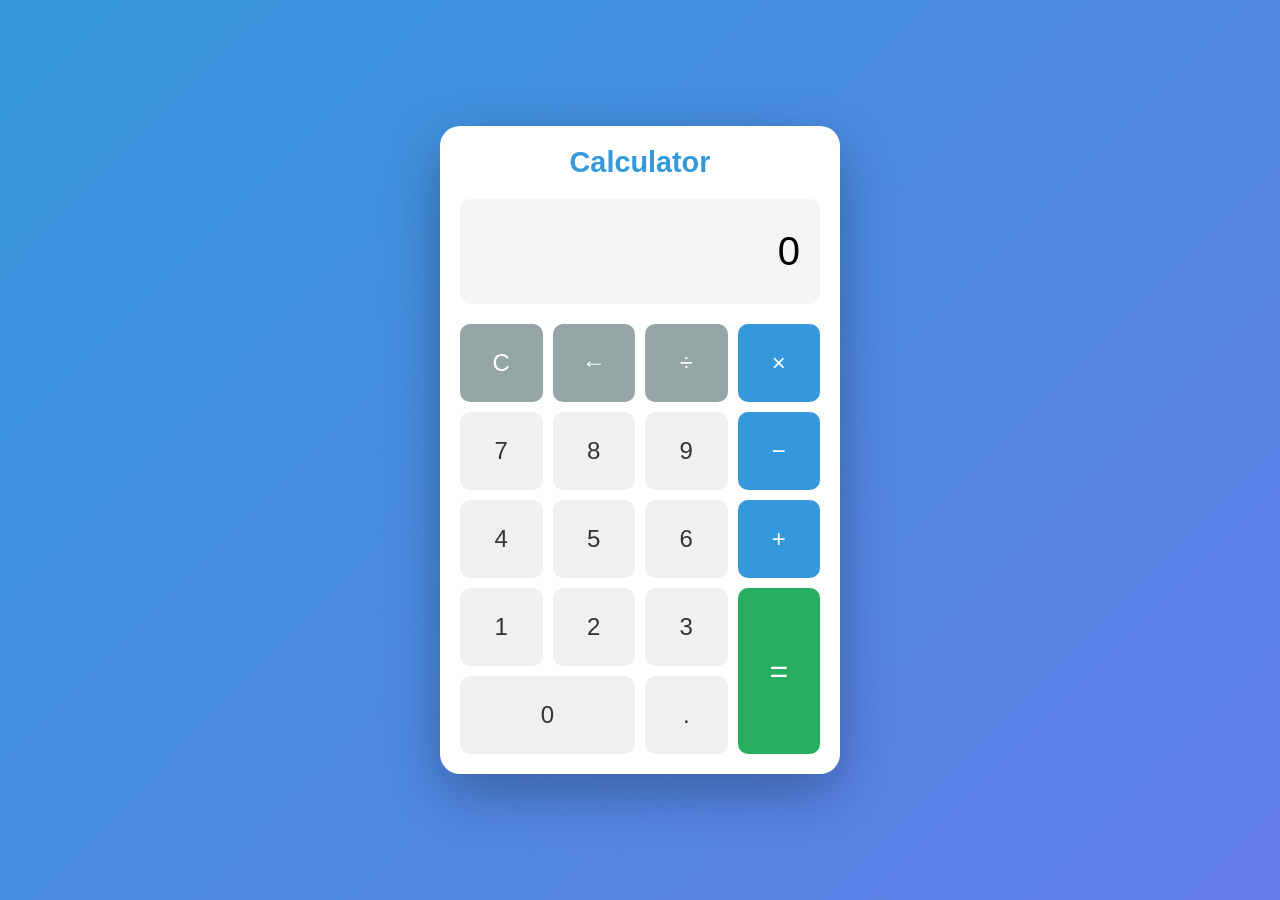
<file: generated_apps/calculator/index.html>
<!DOCTYPE html>
<html lang="en">
<head>
    <meta charset="UTF-8">
    <meta name="viewport" content="width=device-width, initial-scale=1.0">
    <title>Calculator</title>
    <link rel="stylesheet" href="style.css">
</head>
<body>
    <div class="calculator">
        <header>
            <h1>Calculator</h1>
        </header>

        <div class="display" id="display">0</div>

        <div class="buttons">
            <button class="btn btn-function" onclick="clearDisplay()">C</button>
            <button class="btn btn-function" onclick="backspace()">←</button>
            <button class="btn btn-function" onclick="appendOperator('/')">÷</button>
            <button class="btn btn-operator" onclick="appendOperator('*')">×</button>

            <button class="btn btn-number" onclick="appendNumber('7')">7</button>
            <button class="btn btn-number" onclick="appendNumber('8')">8</button>
            <button class="btn btn-number" onclick="appendNumber('9')">9</button>
            <button class="btn btn-operator" onclick="appendOperator('-')">−</button>

            <button class="btn btn-number" onclick="appendNumber('4')">4</button>
            <button class="btn btn-number" onclick="appendNumber('5')">5</button>
            <button class="btn btn-number" onclick="appendNumber('6')">6</button>
            <button class="btn btn-operator" onclick="appendOperator('+')">+</button>

            <button class="btn btn-number" onclick="appendNumber('1')">1</button>
            <button class="btn btn-number" onclick="appendNumber('2')">2</button>
            <button class="btn btn-number" onclick="appendNumber('3')">3</button>
            <button class="btn btn-equals" onclick="calculate()" style="grid-row: span 2">=</button>

            <button class="btn btn-number" onclick="appendNumber('0')" style="grid-column: span 2">0</button>
            <button class="btn btn-number" onclick="appendNumber('.')">.</button>
        </div>
    </div>

    <script src="app.js"></script>
</body>
</html>
</file>
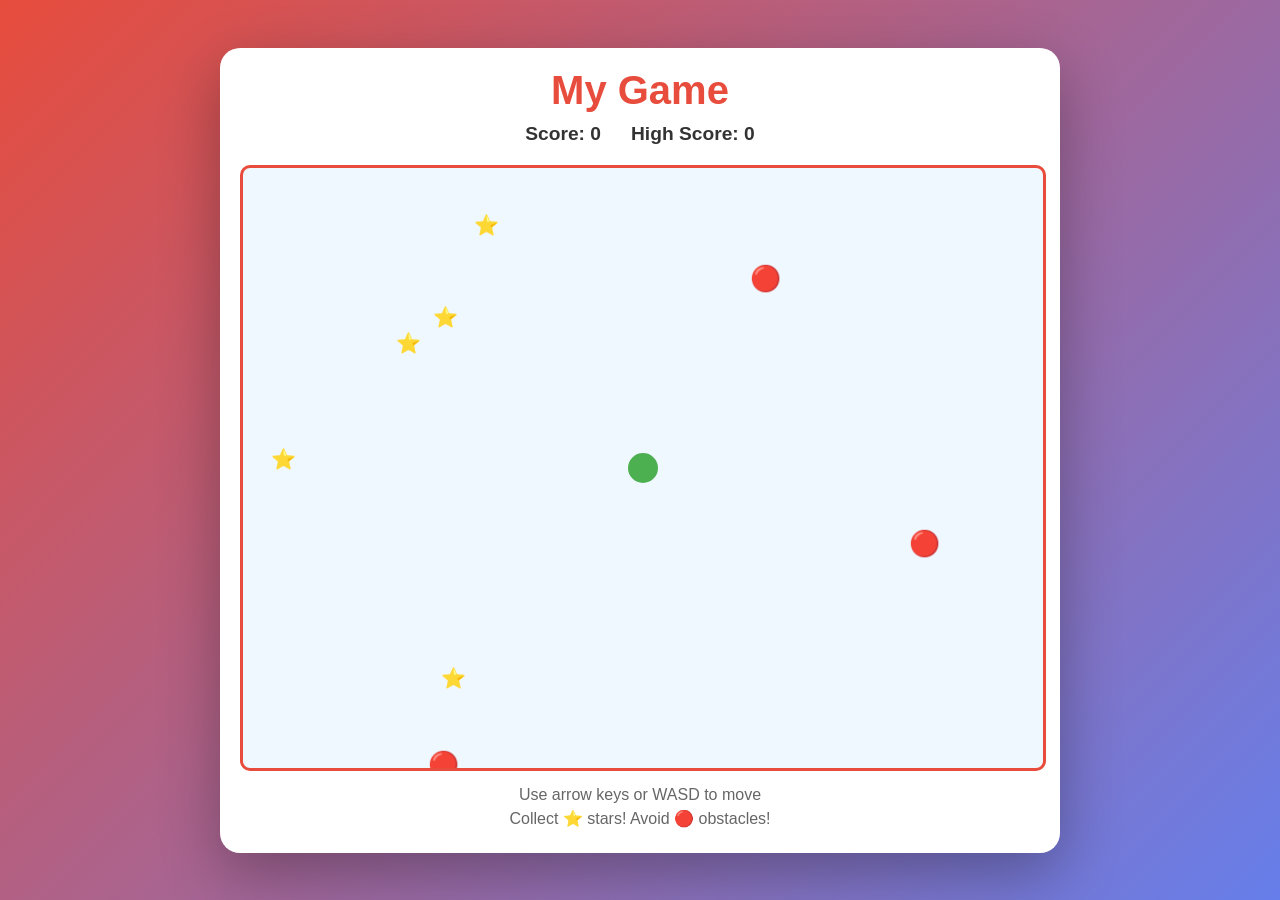
<file: generated_apps/my_game/index.html>
<!DOCTYPE html>
<html lang="en">
<head>
    <meta charset="UTF-8">
    <meta name="viewport" content="width=device-width, initial-scale=1.0">
    <title>My Game</title>
    <link rel="stylesheet" href="style.css">
</head>
<body>
    <div class="game-container">
        <header>
            <h1>My Game</h1>
            <div class="score-display">
                <span>Score: <span id="score">0</span></span>
                <span>High Score: <span id="highScore">0</span></span>
            </div>
        </header>

        <canvas id="gameCanvas" width="800" height="600"></canvas>

        <div id="gameOver" class="game-over hidden">
            <h2>Game Over!</h2>
            <p>Final Score: <span id="finalScore">0</span></p>
            <button id="restartBtn" class="btn-primary">Play Again</button>
        </div>

        <div class="instructions">
            <p>Use arrow keys or WASD to move</p>
            <p>Collect ⭐ stars! Avoid 🔴 obstacles!</p>
        </div>
    </div>

    <script src="app.js"></script>
</body>
</html>
</file>
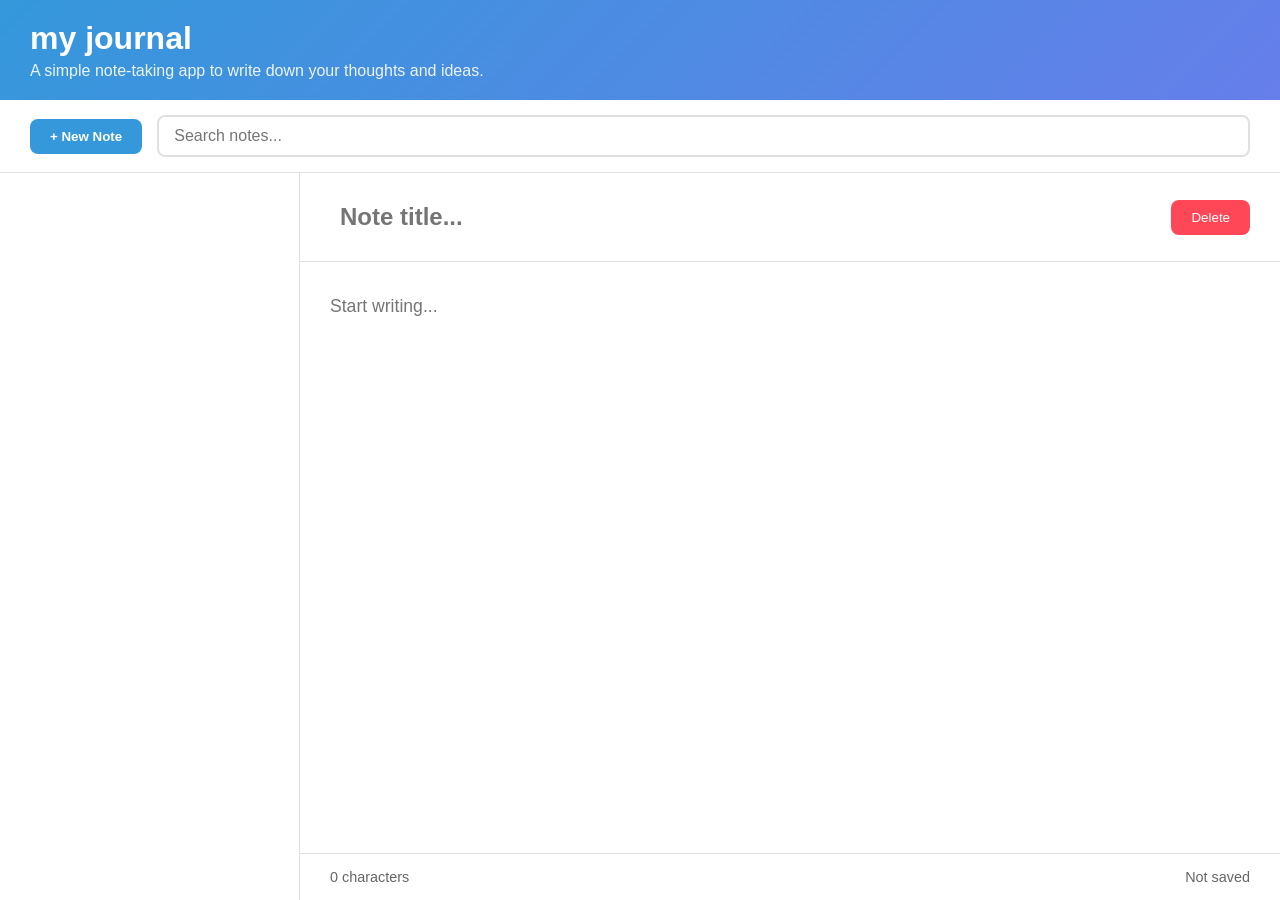
<file: generated_apps/my_journal/index.html>
<!DOCTYPE html>
<html lang="en">
<head>
    <meta charset="UTF-8">
    <meta name="viewport" content="width=device-width, initial-scale=1.0">
    <title>my journal</title>
    <link rel="stylesheet" href="style.css">
</head>
<body>
    <div class="app-container">
        <header>
            <h1>my journal</h1>
            <p>A simple note-taking app to write down your thoughts and ideas.</p>
        </header>

        <div class="toolbar">
            <button id="newNoteBtn" class="btn-primary">+ New Note</button>
            <input type="text" id="searchInput" placeholder="Search notes..." />
        </div>

        <div class="main-content">
            <div class="notes-sidebar">
                <div id="notesList"></div>
            </div>

            <div class="editor-area">
                <div class="editor-header">
                    <input type="text" id="noteTitle" placeholder="Note title..." />
                    <button id="deleteNoteBtn" class="btn-delete">Delete</button>
                </div>
                <textarea id="noteContent" placeholder="Start writing..."></textarea>
                <div class="editor-footer">
                    <span id="charCount">0 characters</span>
                    <span id="lastSaved">Not saved</span>
                </div>
            </div>
        </div>
    </div>

    <script src="app.js"></script>
</body>
</html>
</file>
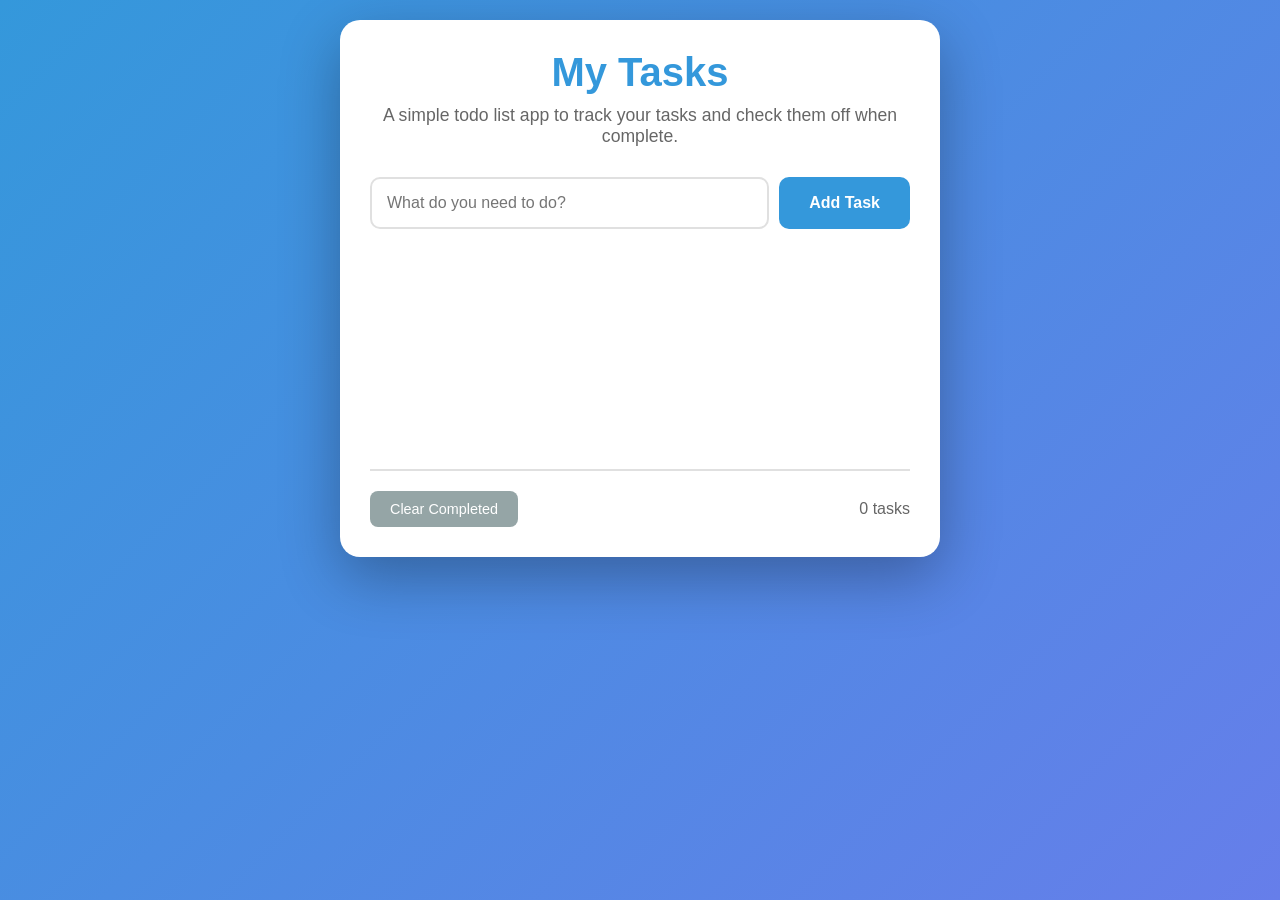
<file: generated_apps/my_tasks/index.html>
<!DOCTYPE html>
<html lang="en">
<head>
    <meta charset="UTF-8">
    <meta name="viewport" content="width=device-width, initial-scale=1.0">
    <title>My Tasks</title>
    <link rel="stylesheet" href="style.css">
</head>
<body>
    <div class="app-container">
        <header>
            <h1>My Tasks</h1>
            <p>A simple todo list app to track your tasks and check them off when complete.</p>
        </header>

        <div class="add-task-section">
            <input type="text" id="taskInput" placeholder="What do you need to do?" />
            <button id="addButton" class="btn-primary">Add Task</button>
        </div>

        <div class="task-list-section">
            <ul id="taskList"></ul>
        </div>

        <div class="actions-section">
            <button id="clearCompleted" class="btn-secondary">Clear Completed</button>
            <span id="taskCounter">0 tasks</span>
        </div>
    </div>

    <script src="app.js"></script>
</body>
</html>
</file>
<file: generated_apps/calculator/style.css>
* {
    margin: 0;
    padding: 0;
    box-sizing: border-box;
}

body {
    font-family: -apple-system, BlinkMacSystemFont, 'Segoe UI', Roboto, sans-serif;
    background: linear-gradient(135deg, #3498db 0%, #667eea 100%);
    min-height: 100vh;
    display: flex;
    justify-content: center;
    align-items: center;
    padding: 20px;
}

.calculator {
    background: white;
    border-radius: 20px;
    box-shadow: 0 20px 60px rgba(0, 0, 0, 0.3);
    padding: 20px;
    width: 100%;
    max-width: 400px;
}

header {
    text-align: center;
    margin-bottom: 20px;
}

header h1 {
    color: #3498db;
    font-size: 1.8em;
}

.display {
    background: #f5f5f5;
    border-radius: 10px;
    padding: 30px 20px;
    text-align: right;
    font-size: 2.5em;
    font-weight: 300;
    margin-bottom: 20px;
    min-height: 80px;
    word-wrap: break-word;
    overflow-wrap: break-word;
}

.buttons {
    display: grid;
    grid-template-columns: repeat(4, 1fr);
    gap: 10px;
}

.btn {
    padding: 25px;
    font-size: 1.5em;
    border: none;
    border-radius: 10px;
    cursor: pointer;
    transition: all 0.2s;
    font-weight: 500;
}

.btn:active {
    transform: scale(0.95);
}

.btn-number {
    background: #f0f0f0;
    color: #333;
}

.btn-number:hover {
    background: #e0e0e0;
}

.btn-operator {
    background: #3498db;
    color: white;
}

.btn-operator:hover {
    opacity: 0.9;
}

.btn-function {
    background: #95a5a6;
    color: white;
}

.btn-function:hover {
    background: #7f8c8d;
}

.btn-equals {
    background: #27ae60;
    color: white;
    font-size: 2em;
}

.btn-equals:hover {
    background: #229954;
}
</file>
<file: generated_apps/my_game/style.css>
* {
    margin: 0;
    padding: 0;
    box-sizing: border-box;
}

body {
    font-family: -apple-system, BlinkMacSystemFont, 'Segoe UI', Roboto, sans-serif;
    background: linear-gradient(135deg, #e74c3c 0%, #667eea 100%);
    min-height: 100vh;
    display: flex;
    justify-content: center;
    align-items: center;
    padding: 20px;
}

.game-container {
    background: white;
    border-radius: 20px;
    box-shadow: 0 20px 60px rgba(0, 0, 0, 0.3);
    padding: 20px;
    max-width: 840px;
}

header {
    text-align: center;
    margin-bottom: 20px;
}

header h1 {
    color: #e74c3c;
    font-size: 2.5em;
    margin-bottom: 10px;
}

.score-display {
    display: flex;
    justify-content: center;
    gap: 30px;
    font-size: 1.2em;
    font-weight: 600;
    color: #333;
}

#gameCanvas {
    border: 3px solid #e74c3c;
    border-radius: 10px;
    display: block;
    margin: 0 auto;
    background: #f0f8ff;
}

.instructions {
    text-align: center;
    margin-top: 15px;
    color: #666;
}

.instructions p {
    margin: 5px 0;
}

.game-over {
    position: fixed;
    top: 50%;
    left: 50%;
    transform: translate(-50%, -50%);
    background: white;
    padding: 40px 60px;
    border-radius: 20px;
    box-shadow: 0 20px 60px rgba(0, 0, 0, 0.4);
    text-align: center;
    z-index: 1000;
}

.game-over.hidden {
    display: none;
}

.game-over h2 {
    color: #e74c3c;
    font-size: 2.5em;
    margin-bottom: 20px;
}

.game-over p {
    font-size: 1.5em;
    margin-bottom: 30px;
    color: #333;
}

.btn-primary {
    padding: 15px 40px;
    background: #e74c3c;
    color: white;
    border: none;
    border-radius: 10px;
    font-size: 1.2em;
    font-weight: 600;
    cursor: pointer;
    transition: transform 0.2s;
}

.btn-primary:hover {
    transform: scale(1.05);
}
</file>
<file: generated_apps/my_journal/style.css>
* {
    margin: 0;
    padding: 0;
    box-sizing: border-box;
}

body {
    font-family: -apple-system, BlinkMacSystemFont, 'Segoe UI', Roboto, sans-serif;
    background: #f5f5f5;
    height: 100vh;
    overflow: hidden;
}

.app-container {
    height: 100vh;
    display: flex;
    flex-direction: column;
}

header {
    background: linear-gradient(135deg, #3498db 0%, #667eea 100%);
    color: white;
    padding: 20px 30px;
    box-shadow: 0 2px 10px rgba(0, 0, 0, 0.1);
}

header h1 {
    font-size: 2em;
    margin-bottom: 5px;
}

header p {
    opacity: 0.9;
}

.toolbar {
    background: white;
    padding: 15px 30px;
    display: flex;
    gap: 15px;
    align-items: center;
    border-bottom: 1px solid #e0e0e0;
}

.btn-primary {
    padding: 10px 20px;
    background: #3498db;
    color: white;
    border: none;
    border-radius: 8px;
    cursor: pointer;
    font-weight: 600;
    transition: transform 0.2s;
}

.btn-primary:hover {
    transform: translateY(-2px);
}

#searchInput {
    flex: 1;
    padding: 10px 15px;
    border: 2px solid #e0e0e0;
    border-radius: 8px;
    font-size: 1em;
}

#searchInput:focus {
    outline: none;
    border-color: #3498db;
}

.main-content {
    flex: 1;
    display: flex;
    overflow: hidden;
}

.notes-sidebar {
    width: 300px;
    background: white;
    border-right: 1px solid #e0e0e0;
    overflow-y: auto;
}

.note-item {
    padding: 15px 20px;
    border-bottom: 1px solid #e0e0e0;
    cursor: pointer;
    transition: background 0.2s;
}

.note-item:hover {
    background: #f9f9f9;
}

.note-item.active {
    background: #e8f4ff;
    border-left: 3px solid #3498db;
}

.note-item-title {
    font-weight: 600;
    margin-bottom: 5px;
}

.note-item-preview {
    font-size: 0.9em;
    color: #666;
    overflow: hidden;
    text-overflow: ellipsis;
    white-space: nowrap;
}

.note-item-date {
    font-size: 0.8em;
    color: #999;
    margin-top: 5px;
}

.editor-area {
    flex: 1;
    display: flex;
    flex-direction: column;
    background: white;
}

.editor-header {
    padding: 20px 30px;
    border-bottom: 1px solid #e0e0e0;
    display: flex;
    gap: 15px;
    align-items: center;
}

#noteTitle {
    flex: 1;
    font-size: 1.5em;
    font-weight: 600;
    border: none;
    padding: 10px;
}

#noteTitle:focus {
    outline: none;
    background: #f9f9f9;
    border-radius: 5px;
}

.btn-delete {
    padding: 10px 20px;
    background: #ff4757;
    color: white;
    border: none;
    border-radius: 8px;
    cursor: pointer;
    transition: background 0.2s;
}

.btn-delete:hover {
    background: #ff3838;
}

#noteContent {
    flex: 1;
    padding: 30px;
    border: none;
    font-size: 1.1em;
    line-height: 1.6;
    resize: none;
    font-family: inherit;
}

#noteContent:focus {
    outline: none;
}

.editor-footer {
    padding: 15px 30px;
    border-top: 1px solid #e0e0e0;
    display: flex;
    justify-content: space-between;
    color: #666;
    font-size: 0.9em;
}

.empty-state {
    display: flex;
    flex-direction: column;
    align-items: center;
    justify-content: center;
    height: 100%;
    color: #999;
}

.empty-state h2 {
    margin-bottom: 10px;
}
</file>
<file: generated_apps/my_tasks/style.css>
* {
    margin: 0;
    padding: 0;
    box-sizing: border-box;
}

body {
    font-family: -apple-system, BlinkMacSystemFont, 'Segoe UI', Roboto, Oxygen, Ubuntu, Cantarell, sans-serif;
    background: linear-gradient(135deg, #3498db 0%, #667eea 100%);
    min-height: 100vh;
    padding: 20px;
}

.app-container {
    max-width: 600px;
    margin: 0 auto;
    background: white;
    border-radius: 20px;
    box-shadow: 0 20px 60px rgba(0, 0, 0, 0.3);
    padding: 30px;
}

header {
    text-align: center;
    margin-bottom: 30px;
}

header h1 {
    color: #3498db;
    font-size: 2.5em;
    margin-bottom: 10px;
}

header p {
    color: #666;
    font-size: 1.1em;
}

.add-task-section {
    display: flex;
    gap: 10px;
    margin-bottom: 20px;
}

#taskInput {
    flex: 1;
    padding: 15px;
    border: 2px solid #e0e0e0;
    border-radius: 10px;
    font-size: 1em;
    transition: border-color 0.3s;
}

#taskInput:focus {
    outline: none;
    border-color: #3498db;
}

.btn-primary {
    padding: 15px 30px;
    background: #3498db;
    color: white;
    border: none;
    border-radius: 10px;
    font-size: 1em;
    font-weight: 600;
    cursor: pointer;
    transition: transform 0.2s, box-shadow 0.2s;
}

.btn-primary:hover {
    transform: translateY(-2px);
    box-shadow: 0 5px 15px rgba(0, 0, 0, 0.2);
}

.btn-primary:active {
    transform: translateY(0);
}

.task-list-section {
    min-height: 200px;
    margin-bottom: 20px;
}

#taskList {
    list-style: none;
}

.task-item {
    display: flex;
    align-items: center;
    padding: 15px;
    background: #f9f9f9;
    border-radius: 10px;
    margin-bottom: 10px;
    transition: all 0.3s;
}

.task-item:hover {
    background: #f0f0f0;
    transform: translateX(5px);
}

.task-item.completed {
    opacity: 0.6;
}

.task-item input[type="checkbox"] {
    width: 20px;
    height: 20px;
    margin-right: 15px;
    cursor: pointer;
}

.task-text {
    flex: 1;
    font-size: 1.1em;
}

.task-item.completed .task-text {
    text-decoration: line-through;
    color: #999;
}

.delete-btn {
    padding: 8px 15px;
    background: #ff4757;
    color: white;
    border: none;
    border-radius: 5px;
    cursor: pointer;
    font-size: 0.9em;
    transition: background 0.3s;
}

.delete-btn:hover {
    background: #ff3838;
}

.actions-section {
    display: flex;
    justify-content: space-between;
    align-items: center;
    padding-top: 20px;
    border-top: 2px solid #e0e0e0;
}

.btn-secondary {
    padding: 10px 20px;
    background: #95a5a6;
    color: white;
    border: none;
    border-radius: 8px;
    cursor: pointer;
    font-size: 0.9em;
    transition: background 0.3s;
}

.btn-secondary:hover {
    background: #7f8c8d;
}

#taskCounter {
    color: #666;
    font-weight: 500;
}
</file>
